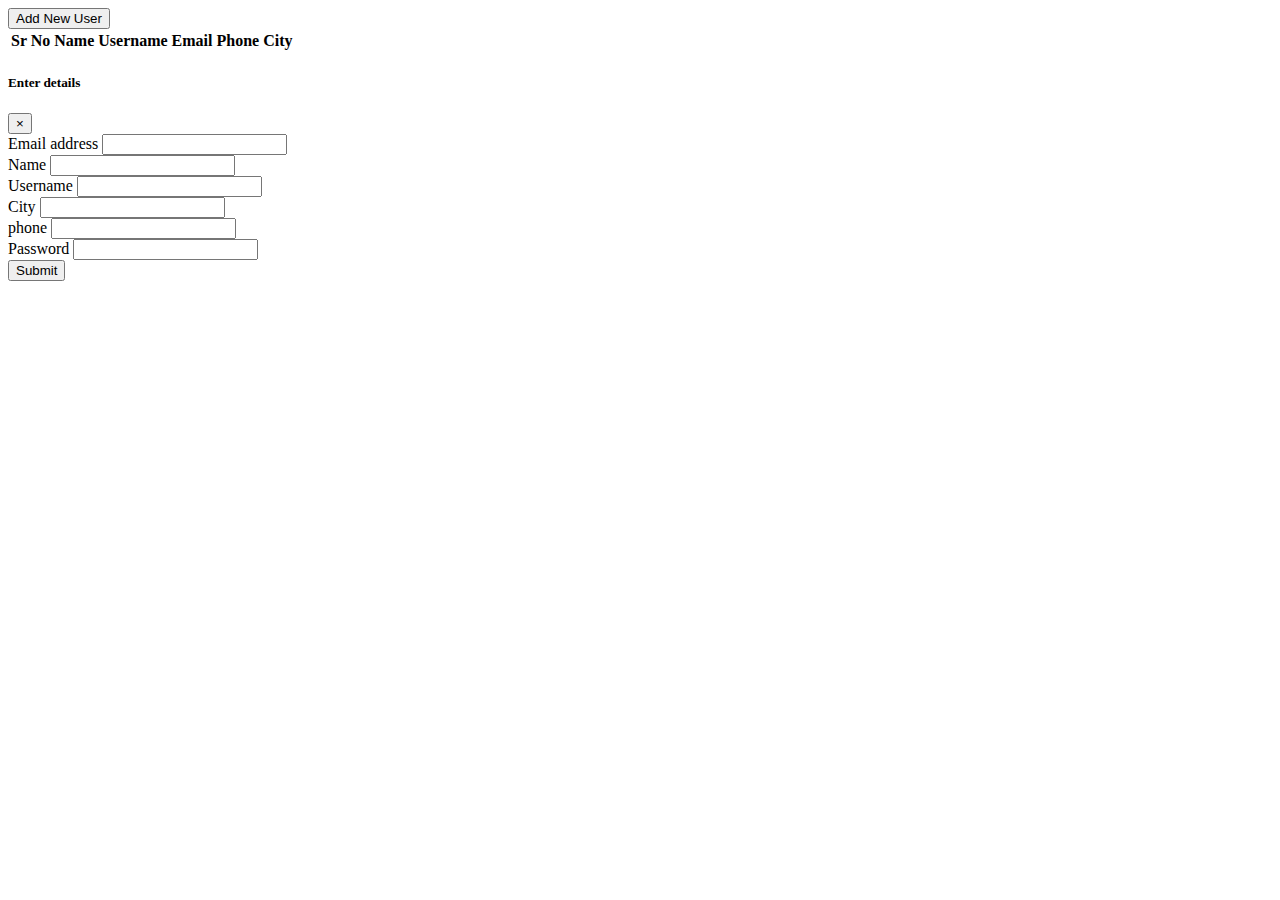
<file: 33206_WAD-main/33206_WAD-main/Assignment 1B/index.html>
<!DOCTYPE html>
<html lang="en">
  <head>
    <meta charset="UTF-8" />
    <meta http-equiv="X-UA-Compatible" content="IE=edge" />
    <meta name="viewport" content="width=device-width, initial-scale=1.0" />
    <title>Assignment 1B</title>
    <link
      rel="stylesheet"
      href="https://cdn.jsdelivr.net/npm/bootstrap@4.6.1/dist/css/bootstrap.min.css"
      integrity="sha384-zCbKRCUGaJDkqS1kPbPd7TveP5iyJE0EjAuZQTgFLD2ylzuqKfdKlfG/eSrtxUkn"
      crossorigin="anonymous"
    />
  </head>

  <body>
    <div class="container">
      <button
        class="btn btn-outline-success mt-5"
        data-toggle="modal"
        data-target="#addNewUser"
      >
        Add New User
      </button>
      <table class="table table-striped table-bordered my-5">
        <thead>
          <tr>
            <th scope="col">Sr No</th>
            <th scope="col">Name</th>
            <th scope="col">Username</th>
            <th scope="col">Email</th>
            <th scope="col">Phone</th>
            <th scope="col">City</th>
          </tr>
        </thead>
        <tbody id="tbody"></tbody>
      </table>

      <div class="modal fade" id="addNewUser">
        <div class="modal-dialog">
          <div class="modal-content">
            <div class="modal-header">
              <h5 class="modal-title" id="exampleModalLabel">Enter details</h5>
              <button
                type="button"
                class="close"
                data-dismiss="modal"
                aria-label="Close"
              >
                <span aria-hidden="true">&times;</span>
              </button>
            </div>
            <div class="modal-body">
              <form>
                <div class="form-group">
                  <label for="email">Email address</label>
                  <input type="email" class="form-control" id="email" />
                </div>
                <div class="form-group">
                  <label for="text">Name</label>
                  <input type="text" class="form-control" id="name" />
                </div>
                <div class="form-group">
                  <label for="text">Username</label>
                  <input type="text" class="form-control" id="username" />
                </div>
                <div class="form-group">
                  <label for="text">City</label>
                  <input type="text" class="form-control" id="city" />
                </div>

                <div class="form-group">
                  <label for="text">phone</label>
                  <input type="text" class="form-control" id="phone" />
                </div>
                <div class="form-group">
                  <label for="password">Password</label>
                  <input type="password" class="form-control" id="password" />
                </div>
                <button
                  type="submit"
                  id="btn"
                  data-dismiss="modal"
                  class="btn btn-primary"
                >
                  Submit
                </button>
              </form>
            </div>
          </div>
        </div>
      </div>
    </div>

    <script src="./main.js"></script>
    <script
      src="https://cdn.jsdelivr.net/npm/jquery@3.5.1/dist/jquery.slim.min.js"
      integrity="sha384-DfXdz2htPH0lsSSs5nCTpuj/zy4C+OGpamoFVy38MVBnE+IbbVYUew+OrCXaRkfj"
      crossorigin="anonymous"
    ></script>
    <script
      src="https://cdn.jsdelivr.net/npm/popper.js@1.16.1/dist/umd/popper.min.js"
      integrity="sha384-9/reFTGAW83EW2RDu2S0VKaIzap3H66lZH81PoYlFhbGU+6BZp6G7niu735Sk7lN"
      crossorigin="anonymous"
    ></script>
    <script
      src="https://cdn.jsdelivr.net/npm/bootstrap@4.6.1/dist/js/bootstrap.min.js"
      integrity="sha384-VHvPCCyXqtD5DqJeNxl2dtTyhF78xXNXdkwX1CZeRusQfRKp+tA7hAShOK/B/fQ2"
      crossorigin="anonymous"
    ></script>
  </body>
</html>
</file>
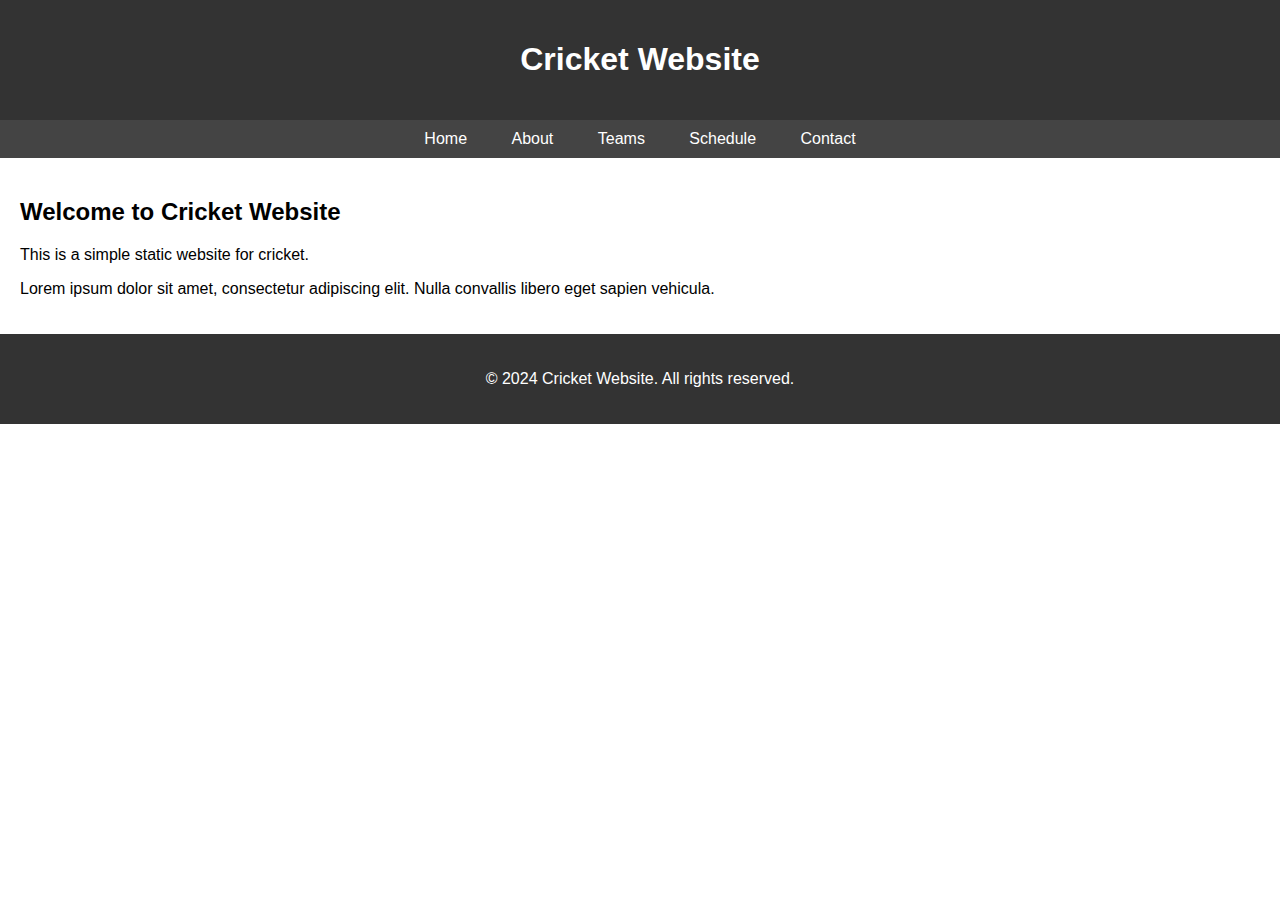
<file: 33206_WAD-main/33206_WAD-main/Assignment-3a/index.html>
<!DOCTYPE html>
<html lang="en">
<head>
    <meta charset="UTF-8">
    <meta name="viewport" content="width=device-width, initial-scale=1.0">
    <title>Cricket Website</title>
    <style>
        body {
            font-family: Arial, sans-serif;
            margin: 0;
            padding: 0;
        }
        header {
            background-color: #333;
            color: #fff;
            padding: 20px;
            text-align: center;
        }
        nav {
            background-color: #444;
            padding: 10px;
            text-align: center;
        }
        nav a {
            color: #fff;
            text-decoration: none;
            padding: 10px 20px;
        }
        nav a:hover {
            background-color: #555;
        }
        section {
            padding: 20px;
        }
        footer {
            background-color: #333;
            color: #fff;
            padding: 20px;
            text-align: center;
        }
    </style>
</head>
<body>
    <header>
        <h1>Cricket Website</h1>
    </header>
    <nav>
        <a href="#">Home</a>
        <a href="#">About</a>
        <a href="#">Teams</a>
        <a href="#">Schedule</a>
        <a href="#">Contact</a>
    </nav>
    <section>
        <h2>Welcome to Cricket Website</h2>
        <p>This is a simple static website for cricket.</p>
        <p>Lorem ipsum dolor sit amet, consectetur adipiscing elit. Nulla convallis libero eget sapien vehicula.</p>
    </section>
    <footer>
        <p>&copy; 2024 Cricket Website. All rights reserved.</p>
    </footer>
</body>
</html>
</file>
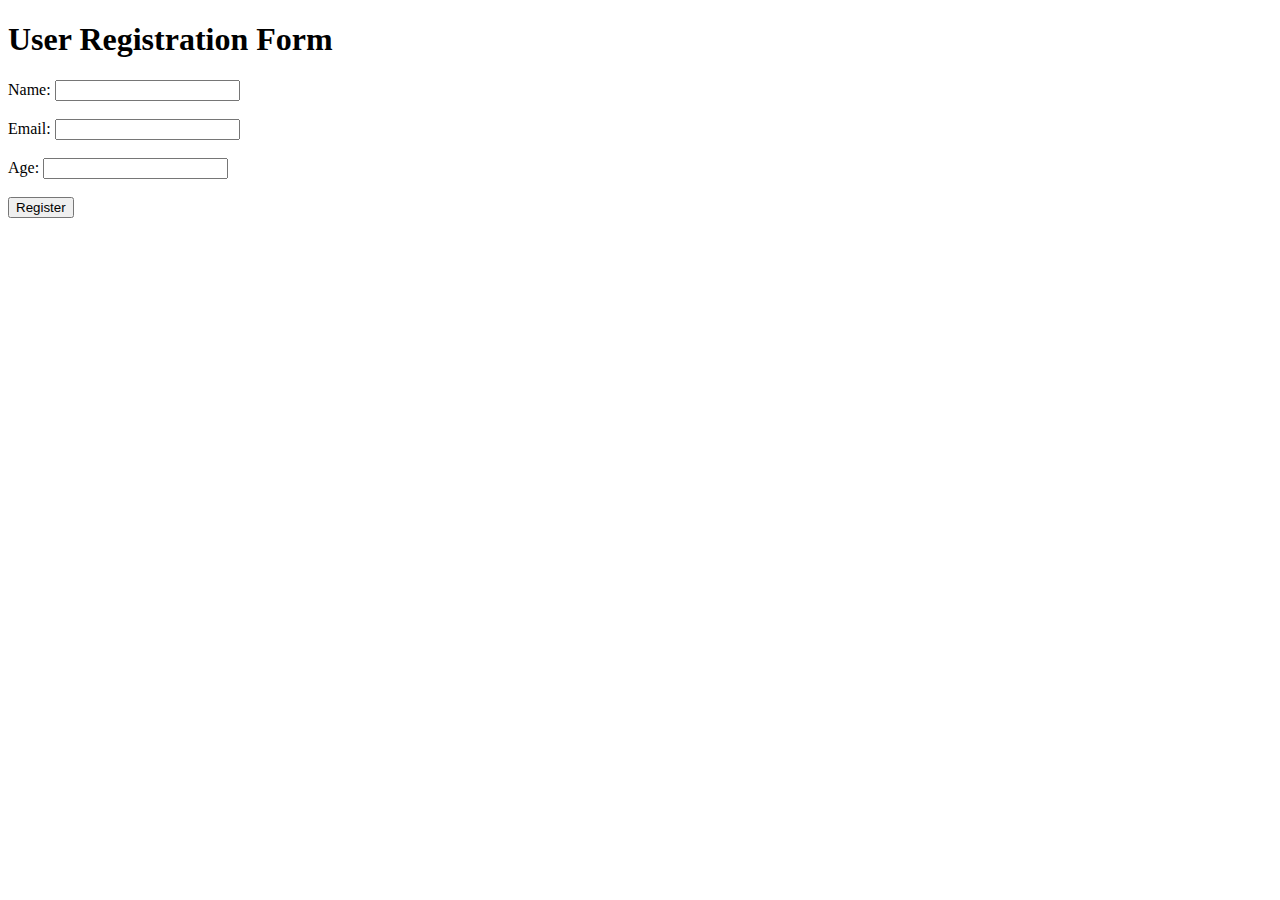
<file: 33206_WAD-main/33206_WAD-main/Assignment-3b/index.html>
<!DOCTYPE html>
<html lang="en">
<head>
    <meta charset="UTF-8">
    <meta name="viewport" content="width=device-width, initial-scale=1.0">
    <title>User Registration</title>
</head>
<body>
    <h1>User Registration Form</h1>
    <form id="registrationForm">
        <label for="name">Name:</label>
        <input type="text" id="name" name="name" required><br><br>
        
        <label for="email">Email:</label>
        <input type="email" id="email" name="email" required><br><br>
        
        <label for="age">Age:</label>
        <input type="number" id="age" name="age" required><br><br>
        
        <button type="submit">Register</button>
    </form>

    <script>
        document.getElementById('registrationForm').addEventListener('submit', async (event) => {
            event.preventDefault();
            const formData = new FormData(event.target);
            const userData = {
                name: formData.get('name'),
                email: formData.get('email'),
                age: formData.get('age')
            };

            try {
                const response = await fetch('/api/register', {
                    method: 'POST',
                    headers: {
                        'Content-Type': 'application/json'
                    },
                    body: JSON.stringify(userData)
                });

                if (response.ok) {
                    alert('User registered successfully!');
                } else {
                    alert('Failed to register user');
                }
            } catch (error) {
                console.error('Error:', error);
            }
        });
    </script>
</body>
</html>
</file>
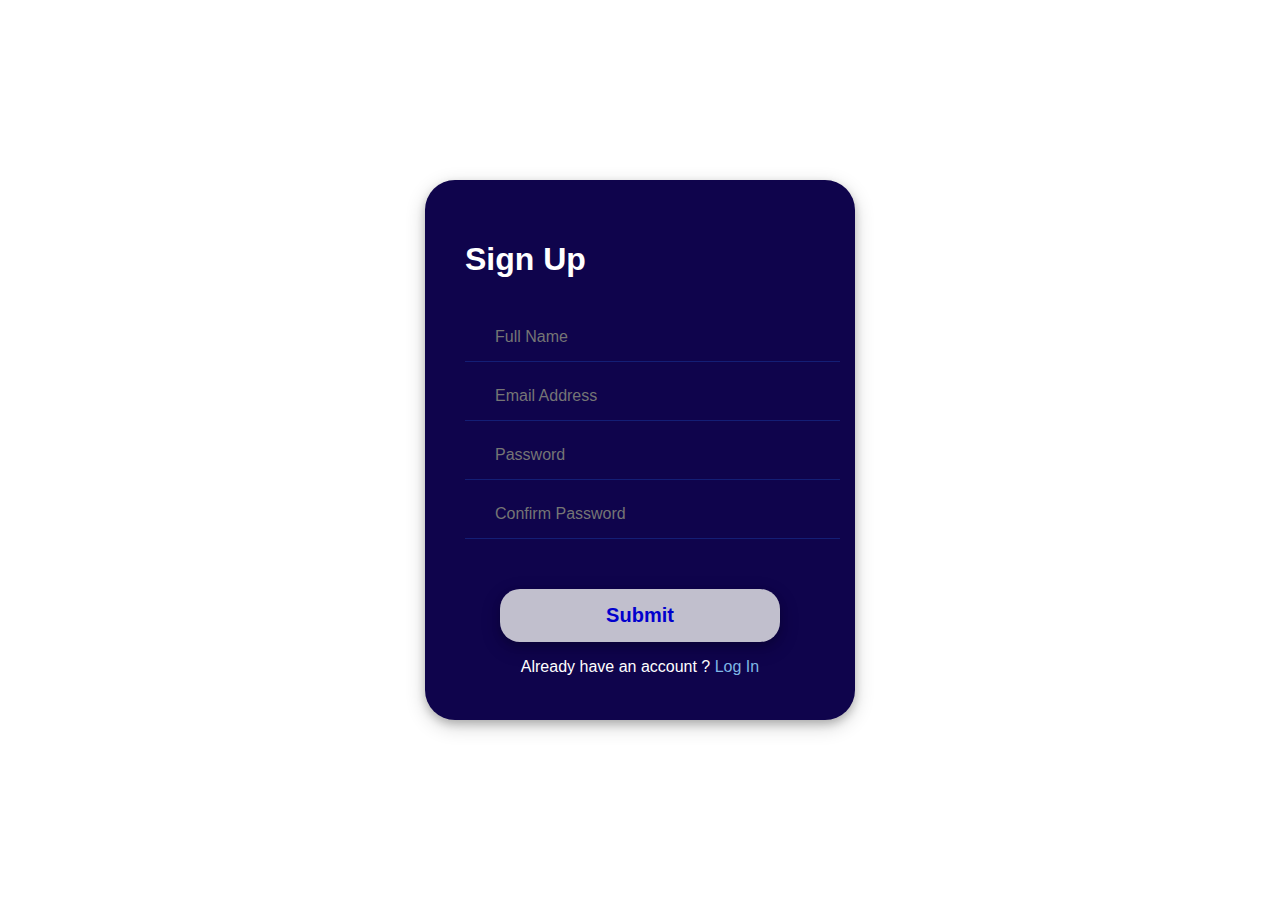
<file: 33206_WAD-main/33206_WAD-main/Assingment 1A/WAD/33231_WADL/signup/index.html>
<!DOCTYPE html>
<html lang="en">
<head>
    <meta charset="UTF-8">
    <meta name="viewport" content="width=device-width, initial-scale=1.0">
    <title>Document</title>
    <link rel="stylesheet" href="./style.css">
</head>
<body>
    <div class="container">
        <div class="box">
          <h1>Sign Up</h1>
          <div class="user">
            <i class="fas fa-user"></i>
            <input type="text" name="username" id="username" placeholder="Full Name">
            <i class="fas fa-envelope"></i>
            <input type="text" name="email" id="email" placeholder="Email Address">
            <i class="fas fa-unlock-alt"></i>
            <input type="password" name="password" id="password" placeholder="Password">
            <i class="fas fa-unlock-alt"></i>
            <input type="password" name="confirm-password" id="confirm-password" placeholder="Confirm Password">
          </div>
          <div class="login-btn">
            <button class="btn"> <a href="succes.html"> Submit</a></button>
            <p class="signup">Already have an account ? <a href="/login/login.html"><span>Log In</span> </a></p>
          </div>
        </div>
      </div>
</body>
</html>
</file>
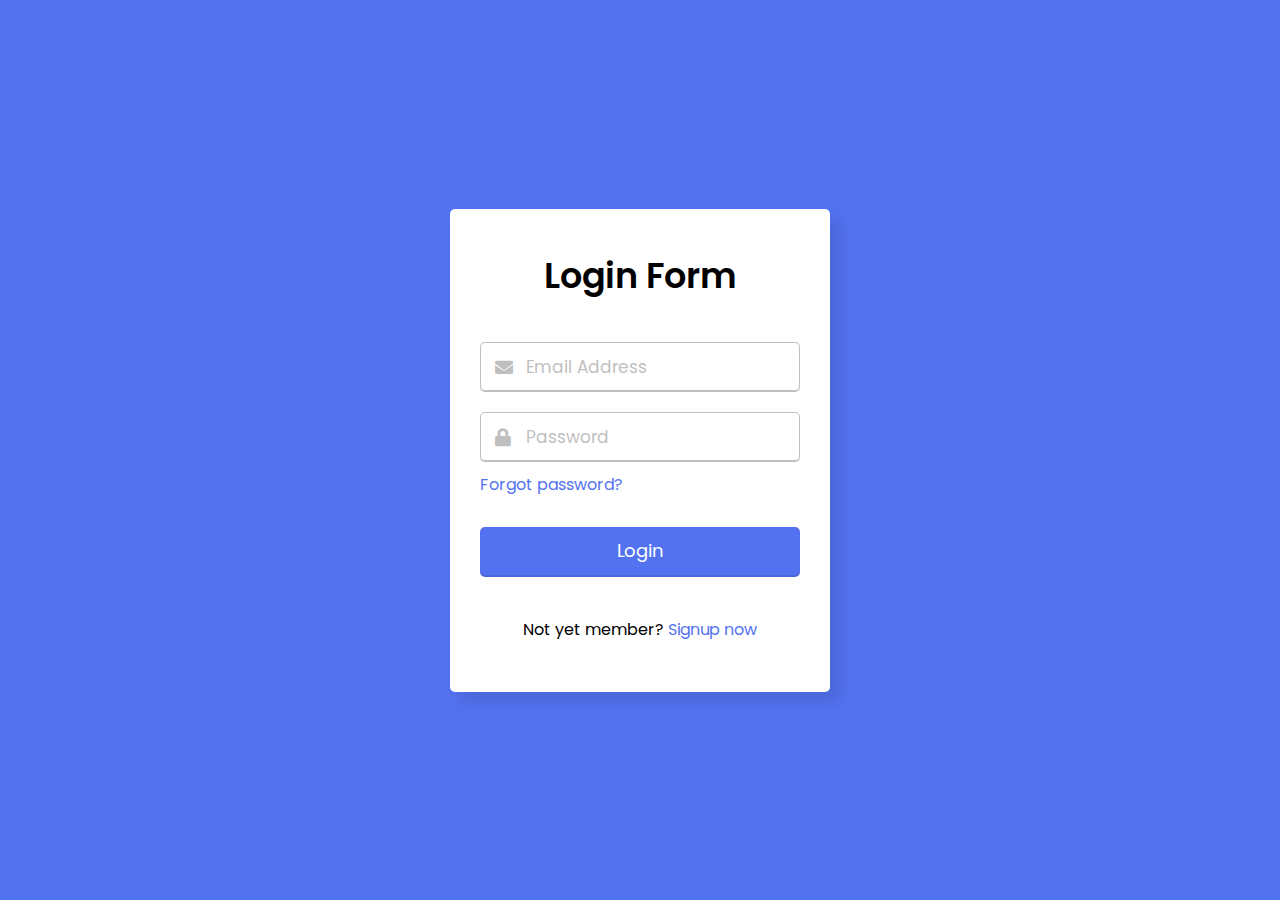
<file: 33206_WAD-main/33206_WAD-main/Assingment 1A/WAD/login/login.html>
<!DOCTYPE html>
<html lang="en">
<head>
  <meta charset="UTF-8">
  <meta name="viewport" content="width=device-width, initial-scale=1.0">
  <title>Login Form validation in HTML & CSS</title>
  <link rel="stylesheet" href="style.css">
  <link rel="stylesheet" href="https://cdnjs.cloudflare.com/ajax/libs/font-awesome/5.15.3/css/all.min.css"/>
</head>
<body>
  <div class="wrapper">
    <header>Login Form</header>
    <form action="#">
      <div class="field email">
        <div class="input-area">
          <input type="text" placeholder="Email Address">
          <i class="icon fas fa-envelope"></i>
          <i class="error error-icon fas fa-exclamation-circle"></i>
        </div>
        <div class="error error-txt">Email can't be blank</div>
      </div>
      <div class="field password">
        <div class="input-area">
          <input type="password" placeholder="Password">
          <i class="icon fas fa-lock"></i>
          <i class="error error-icon fas fa-exclamation-circle"></i>
        </div>
        <div class="error error-txt">Password can't be blank</div>
      </div>
      <div class="pass-txt"><a href="#">Forgot password?</a></div>
      <input type="submit" value="Login">
    </form>
    <div class="sign-txt">Not yet member? <a href="/33231_WADL/signup/index.html">Signup now</a></div>
  </div>

  <script src="script.js"></script>

</body>
</html>
</file>
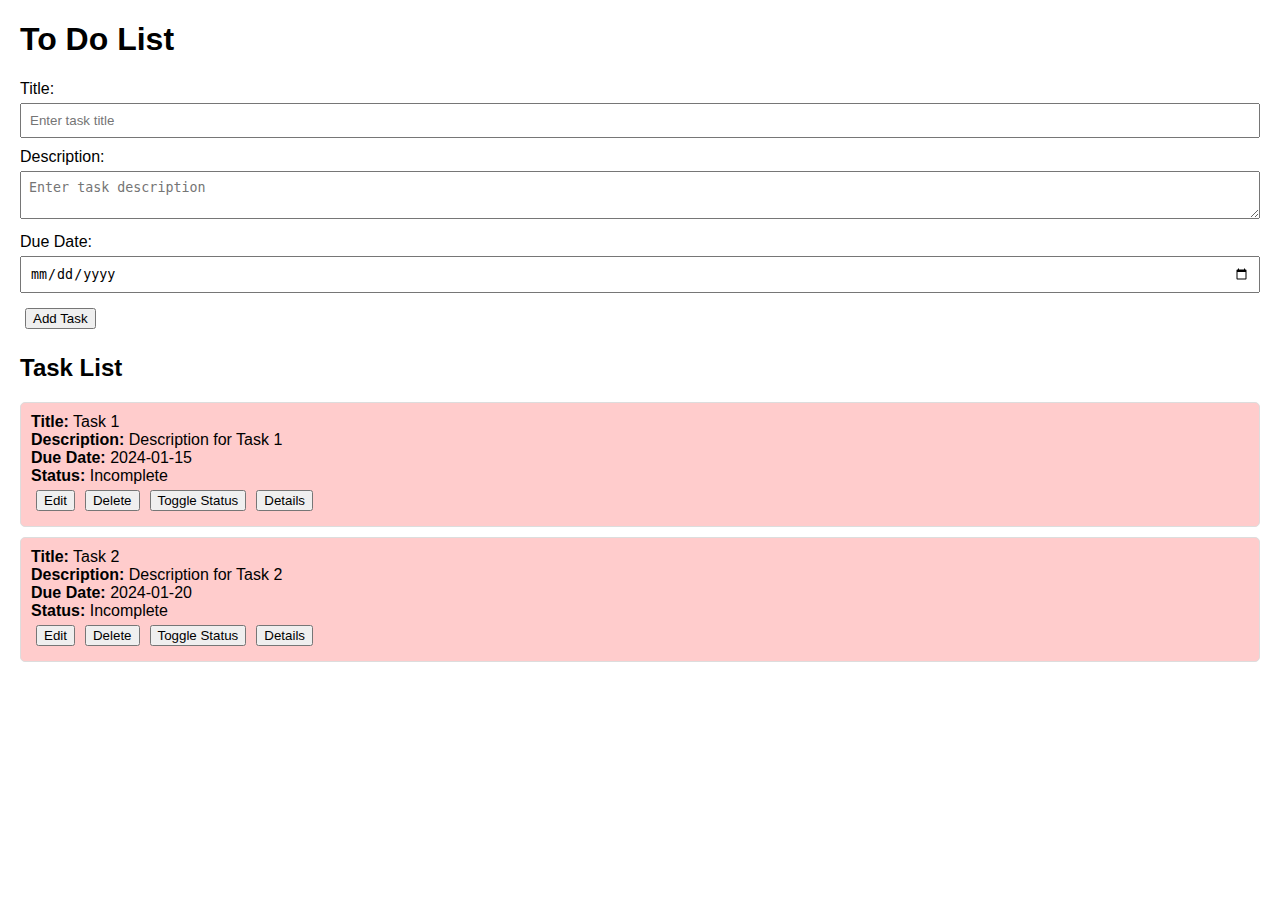
<file: 33206_WAD-main/33206_WAD-main/Assingment 1A/WAD/todolist/todo.html>
<!DOCTYPE html>
<html lang="en">
<head>
  <meta charset="UTF-8">
  <meta name="viewport" content="width=device-width, initial-scale=1.0">
  <title>To do list</title>
  <style>

    body {
      font-family: Arial, sans-serif;
      margin: 20px;
    }

    ul {
      list-style: none;
      padding: 0;
    }

    li {
      margin-bottom: 10px;
      border: 1px solid #ddd;
      padding: 10px;
      border-radius: 5px;
    }

    label {
      display: block;
      margin-bottom: 5px;
    }

    input, textarea, select {
      width: 100%;
      padding: 8px;
      margin-bottom: 10px;
      box-sizing: border-box;
    }

    button {
      margin: 5px;
    }
  </style>
</head>
<body>

  <h1>To Do List</h1>

  <div>
    <label for="title">Title:</label>
    <input type="text" id="title" placeholder="Enter task title">

    <label for="description">Description:</label>
    <textarea id="description" placeholder="Enter task description"></textarea>

    <label for="dueDate">Due Date:</label>
    <input type="date" id="dueDate">

    <button onclick="addTask()">Add Task</button>
  </div>

  <h2>Task List</h2>
  <ul id="taskList">
  </ul>

  <script>
    // Sample tasks
    var tasks = [
      { id: 1, title: "Task 1", description: "Description for Task 1", dueDate: "2024-01-15", status: "Incomplete" },
      { id: 2, title: "Task 2", description: "Description for Task 2", dueDate: "2024-01-20", status: "Incomplete" }
    ];

    // Initial rendering of tasks
    renderTasks();

    function addTask() {
      var titleInput = document.getElementById("title");
      var descriptionInput = document.getElementById("description");
      var dueDateInput = document.getElementById("dueDate");

      var title = titleInput.value;
      var description = descriptionInput.value;
      var dueDate = dueDateInput.value;

      if (title.trim() !== "") {
      
        var newTask = {
          id: tasks.length + 1,
          title: title,
          description: description,
          dueDate: dueDate,
          status: "Incomplete"
        };

        
        tasks.push(newTask);

       
        titleInput.value = "";
        descriptionInput.value = "";
        dueDateInput.value = "";

        
        renderTasks();
      }
    }

    function renderTasks() {
      var taskList = document.getElementById("taskList");
      taskList.innerHTML = ""; 

      tasks.forEach(function(task) {
        var li = document.createElement("li");

        li.innerHTML = "<strong>Title:</strong> " + task.title +
                       "<br><strong>Description:</strong> " + task.description +
                       "<br><strong>Due Date:</strong> " + task.dueDate +
                       "<br><strong>Status:</strong> " + task.status +
                       "<br><button onclick='editTask(" + task.id + ")'>Edit</button>" +
                       "<button onclick='deleteTask(" + task.id + ")'>Delete</button>" +
                       "<button onclick='updateTaskStatus(" + task.id + ")'>Toggle Status</button>" +
                       "<button onclick='viewTaskDetails(" + task.id + ")'>Details</button>";

        li.style.backgroundColor = task.status === "Incomplete" ? "#FFCCCC" : "#CCFFCC";
        taskList.appendChild(li);
      });
    }

    function editTask(taskId) {
    
      console.log("Edit task with ID: " + taskId);
    }

    function deleteTask(taskId) {
    
      var taskIndex = tasks.findIndex(function(task) {
        return task.id === taskId;
      });

      if (taskIndex !== -1) {
        tasks.splice(taskIndex, 1);

        
        renderTasks();
      }
    }

    function updateTaskStatus(taskId) {
    
      var task = tasks.find(function(t) {
        return t.id === taskId;
      });

     
      task.status = task.status === "Incomplete" ? "Complete" : "Incomplete";

    
      renderTasks();
    }

    function viewTaskDetails(taskId) {
  
      var task = tasks.find(function(t) {
        return t.id === taskId;
      });

      alert("Task Details:\n\nTitle: " + task.title + "\nDescription: " + task.description +
            "\nDue Date: " + task.dueDate + "\nStatus: " + task.status);
    }
  </script>

</body>
</html>
</file>
<file: 33206_WAD-main/33206_WAD-main/Assingment 1A/WAD/33231_WADL/signup/style.css>
body{
    margin:0;
    padding:0;
    box-sizing:border-box;
    font-family: 'Montserrat', sans-serif;
    color:#fff;
}

h1{
    font-weight:900
}
.container{
    height:100vh;
    display:flex;
    justify-content:center;
    align-items:center;
    font-size: 16px;
    flex-direction: column;
}

.box{
    width:350px;
    height:460px;
    font-size:16px;
    padding:40px 40px;
    background-color: #0f044c;
    box-shadow: 0 4px 8px 0 rgba(0,0,0,0.2),0 6px 20px 0 rgba(0,0,0,0.19);
    border-radius: 30px;
}

.user{
    margin-top: 50px;
}

.fas{
    position: absolute;
}

input{
    width:90%;
    margin-bottom:25px;
    padding:0 30px 15px;
    font-size:16px;
    border:none;
    border-bottom: 1px solid #141e75;
    outline:none;
    background-color: #0f044c;
    color: #fff;
}

input:focus{
    border-bottom: 1px solid #eeeeee;
}

.reset-password{
    color:#ff7f50;
    text-align:right;
    margin-top:0px;
    font-size:12px;
}

.login-btn{
    margin-top:25px;
    display:flex;
    justify-content:center;
    align-items:center;
    flex-direction:column;
}

.btn{
    display:block;
    width:80%;
    padding:15px;
    background-color: #eeeeee;
    color:#0f044c;
    border:none;
    border-radius:20px;
    font-size:20px;
    font-weight:600;
    opacity:0.8;
    box-shadow: 0 4px 8px 0 rgba(0,0,0,0.2),0 6px 20px 0 rgba(0,0,0,0.19);
}

.btn:hover{
    opacity:1;
}

.signup span{
    color:#7fb8e6;
}

.signup span::hover{
    color:#3793df
}

a{
    text-decoration: none;
}
</file>
<file: 33206_WAD-main/33206_WAD-main/Assingment 1A/WAD/login/style.css>
@import url('https://fonts.googleapis.com/css2?family=Poppins:wght@400;500;600&display=swap');
*{
  margin: 0;
  padding: 0;
  box-sizing: border-box;
  font-family: "Poppins", sans-serif;
}
body{
  width: 100%;
  height: 100vh;
  display: flex;
  align-items: center;
  justify-content: center;
  background: #5372F0;
}
::selection{
  color: #fff;
  background: #5372F0;
}
.wrapper{
  width: 380px;
  padding: 40px 30px 50px 30px;
  background: #fff;
  border-radius: 5px;
  text-align: center;
  box-shadow: 10px 10px 15px rgba(0,0,0,0.1);
}
.wrapper header{
  font-size: 35px;
  font-weight: 600;
}
.wrapper form{
  margin: 40px 0;
}
form .field{
  width: 100%;
  margin-bottom: 20px;
}
form .field.shake{
  animation: shake 0.3s ease-in-out;
}
@keyframes shake {
  0%, 100%{
    margin-left: 0px;
  }
  20%, 80%{
    margin-left: -12px;
  }
  40%, 60%{
    margin-left: 12px;
  }
}
form .field .input-area{
  height: 50px;
  width: 100%;
  position: relative;
}
form input{
  width: 100%;
  height: 100%;
  outline: none;
  padding: 0 45px;
  font-size: 18px;
  background: none;
  caret-color: #5372F0;
  border-radius: 5px;
  border: 1px solid #bfbfbf;
  border-bottom-width: 2px;
  transition: all 0.2s ease;
}
form .field input:focus,
form .field.valid input{
  border-color: #5372F0;
}
form .field.shake input,
form .field.error input{
  border-color: #dc3545;
}
.field .input-area i{
  position: absolute;
  top: 50%;
  font-size: 18px;
  pointer-events: none;
  transform: translateY(-50%);
}
.input-area .icon{
  left: 15px;
  color: #bfbfbf;
  transition: color 0.2s ease;
}
.input-area .error-icon{
  right: 15px;
  color: #dc3545;
}
form input:focus ~ .icon,
form .field.valid .icon{
  color: #5372F0;
}
form .field.shake input:focus ~ .icon,
form .field.error input:focus ~ .icon{
  color: #bfbfbf;
}
form input::placeholder{
  color: #bfbfbf;
  font-size: 17px;
}
form .field .error-txt{
  color: #dc3545;
  text-align: left;
  margin-top: 5px;
}
form .field .error{
  display: none;
}
form .field.shake .error,
form .field.error .error{
  display: block;
}
form .pass-txt{
  text-align: left;
  margin-top: -10px;
}
.wrapper a{
  color: #5372F0;
  text-decoration: none;
}
.wrapper a:hover{
  text-decoration: underline;
}
form input[type="submit"]{
  height: 50px;
  margin-top: 30px;
  color: #fff;
  padding: 0;
  border: none;
  background: #5372F0;
  cursor: pointer;
  border-bottom: 2px solid rgba(0,0,0,0.1);
  transition: all 0.3s ease;
}
form input[type="submit"]:hover{
  background: #2c52ed;
}
</file>
